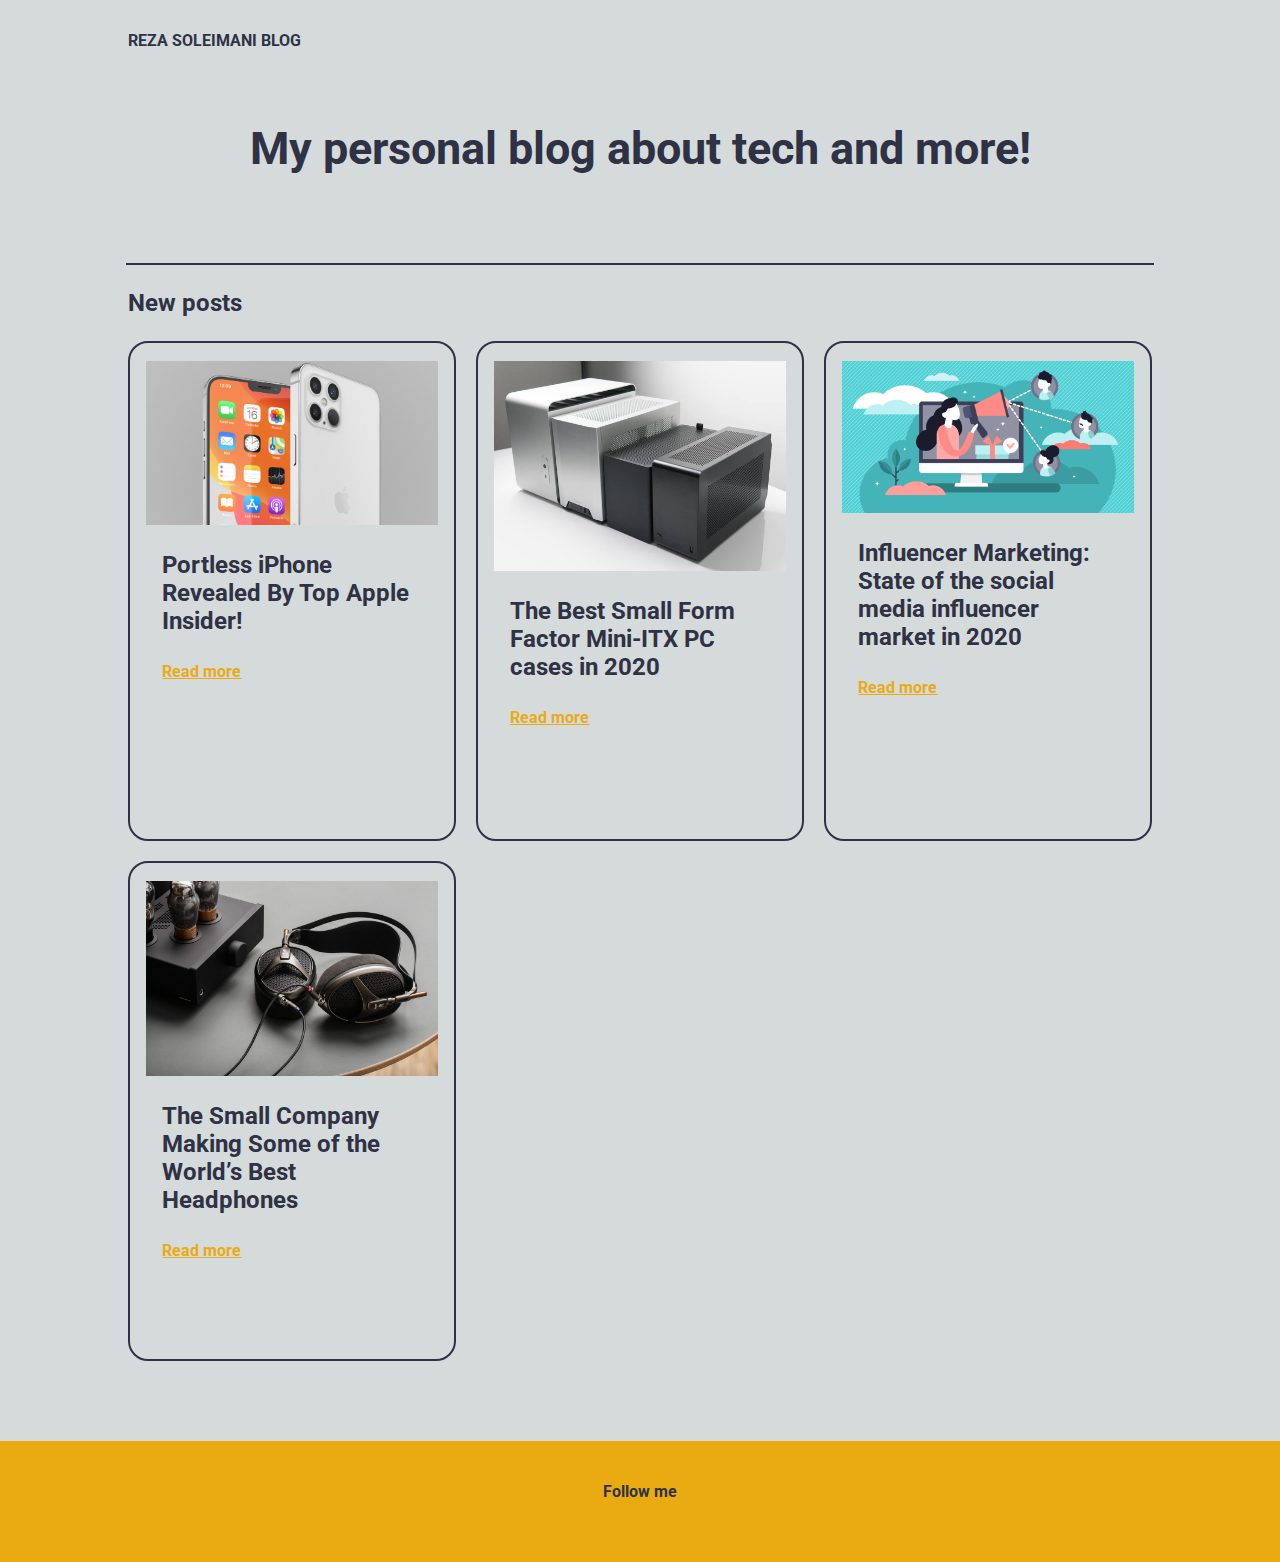
<file: index.html>
<!DOCTYPE html>
<html>
    <head>
        <meta charset="utf-8" />
        <title>Reza's personal blog</title>
        <meta name="description" content="My personal blog"/>
        <meta name="viewport" content="width=device-width, initial-scale=1.0">
        <link rel="stylesheet" type="text/css" href="css/main.css" />
        <link href="https://fonts.googleapis.com/css2?family=Roboto:ital@1&display=swap" rel="stylesheet">
        <!-- <script src="https://kit.fontawesome.com/e6b6c3f0b6.js" crossorigin="anonymous"></script> -->
    </head>
    
    <body>
        <div id="home-container">
         <header> <a class="no-underline" href="index.html"> <h4> REZA SOLEIMANI BLOG </h4> </a> </header>
         <div class="title-about"> <h1> My personal blog about tech and more!</h1> </div>

         <span class="line"></span>

         <div class="news-title"> <h3> New posts </h3> </div>

         <div id="cards">
            <div class="card-item card-1">
                <p class="my-images"><img src="images/iPhone 12.jpg"/></p>
                <div class="card-content"> 
                   <h3> Portless iPhone Revealed By Top Apple Insider!</h3>
                   <a class="underline" href="blog-post.html"><h5>Read more</h5></a>
                </div>
            </div>
   
            <div class="card-item card-2">
                <p class="my-images"><img src="images/SFF-cases.png"/></p>
                <div class="card-content"> 
                   <h3> The Best Small Form Factor Mini-ITX PC cases in 2020 </h3>
                   <a class="underline" href="blog-post.html"><h5>Read more</h5></a>
                </div>
            </div>
           
            <div class="card-item card-3">
                <p class="my-images"><img src="images/InfluencerMarketing.jpg"/></p>
                <div class="card-content">
                    <h3> Influencer Marketing: State of the social media influencer market in 2020 </h3>
                   <a class="underline" href="blog-post.html"><h5>Read more</h5></a>
                </div>
            </div>
   
            <div class="card-item card-4">
                <p class="my-images"><img src="images/Headphone.jpg"/></p>
                <div class="card-content"> 
                  <h3> The Small Company Making Some of the World’s Best Headphones </h3>
                   <a class="underline" href="blog-post.html"><h5>Read more</h5></a>
                </div>
            </div>
         </div>

         <footer class="footer-wrapper">
             <p><h4> Follow me </h4></p>
             <div class="footer-socialmedia"></div>
             <a href="https://github.com/rezaska"><i class="fab fa-github"></i></a>
             <a href="https://www.rezasoleimani.ca"><i class="fas fa-globe"></i></a>
             <a href="https://www.linkedin.com/in/rsoleimani/"><i class="fab fa-linkedin-in"></i></a>
             <a href="https://dribbble.com/rezask"><i class="fab fa-dribbble"></i></a>
         </footer>
        </div>
    </body>

</html>
</file>
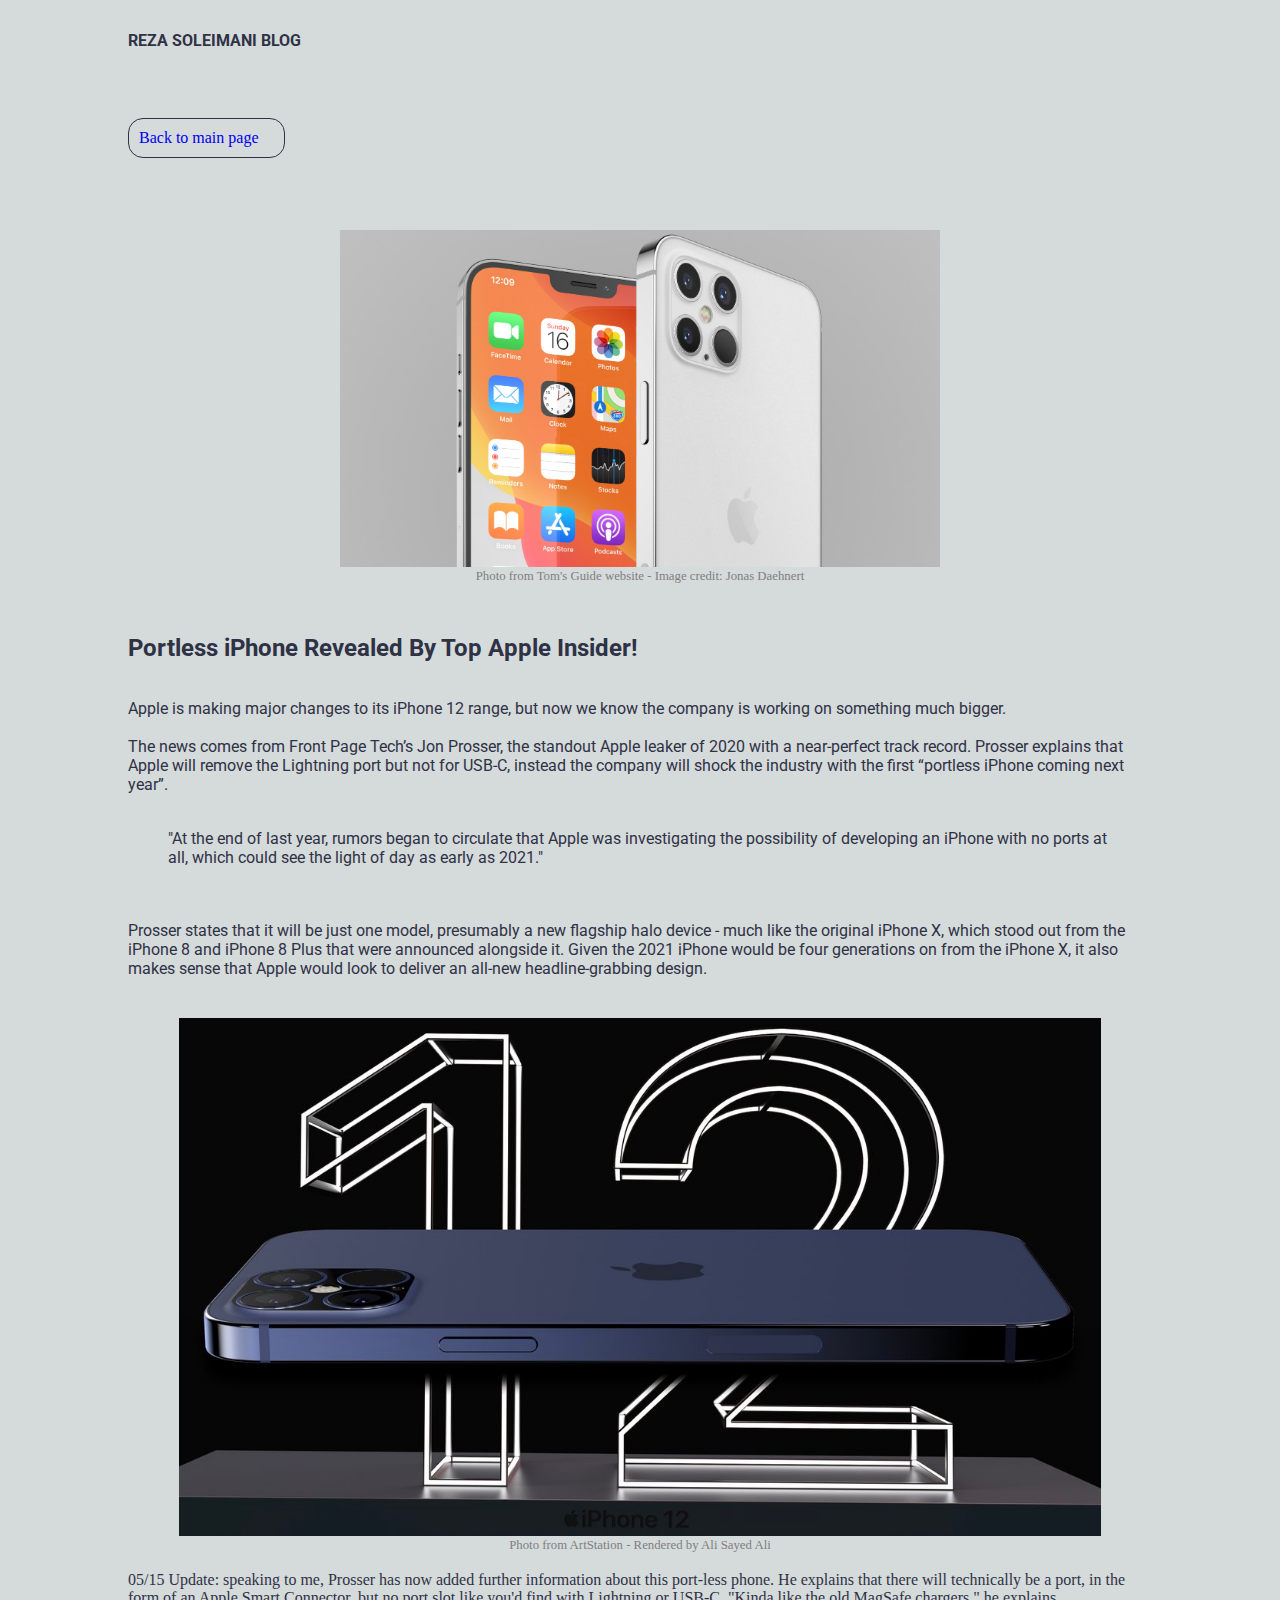
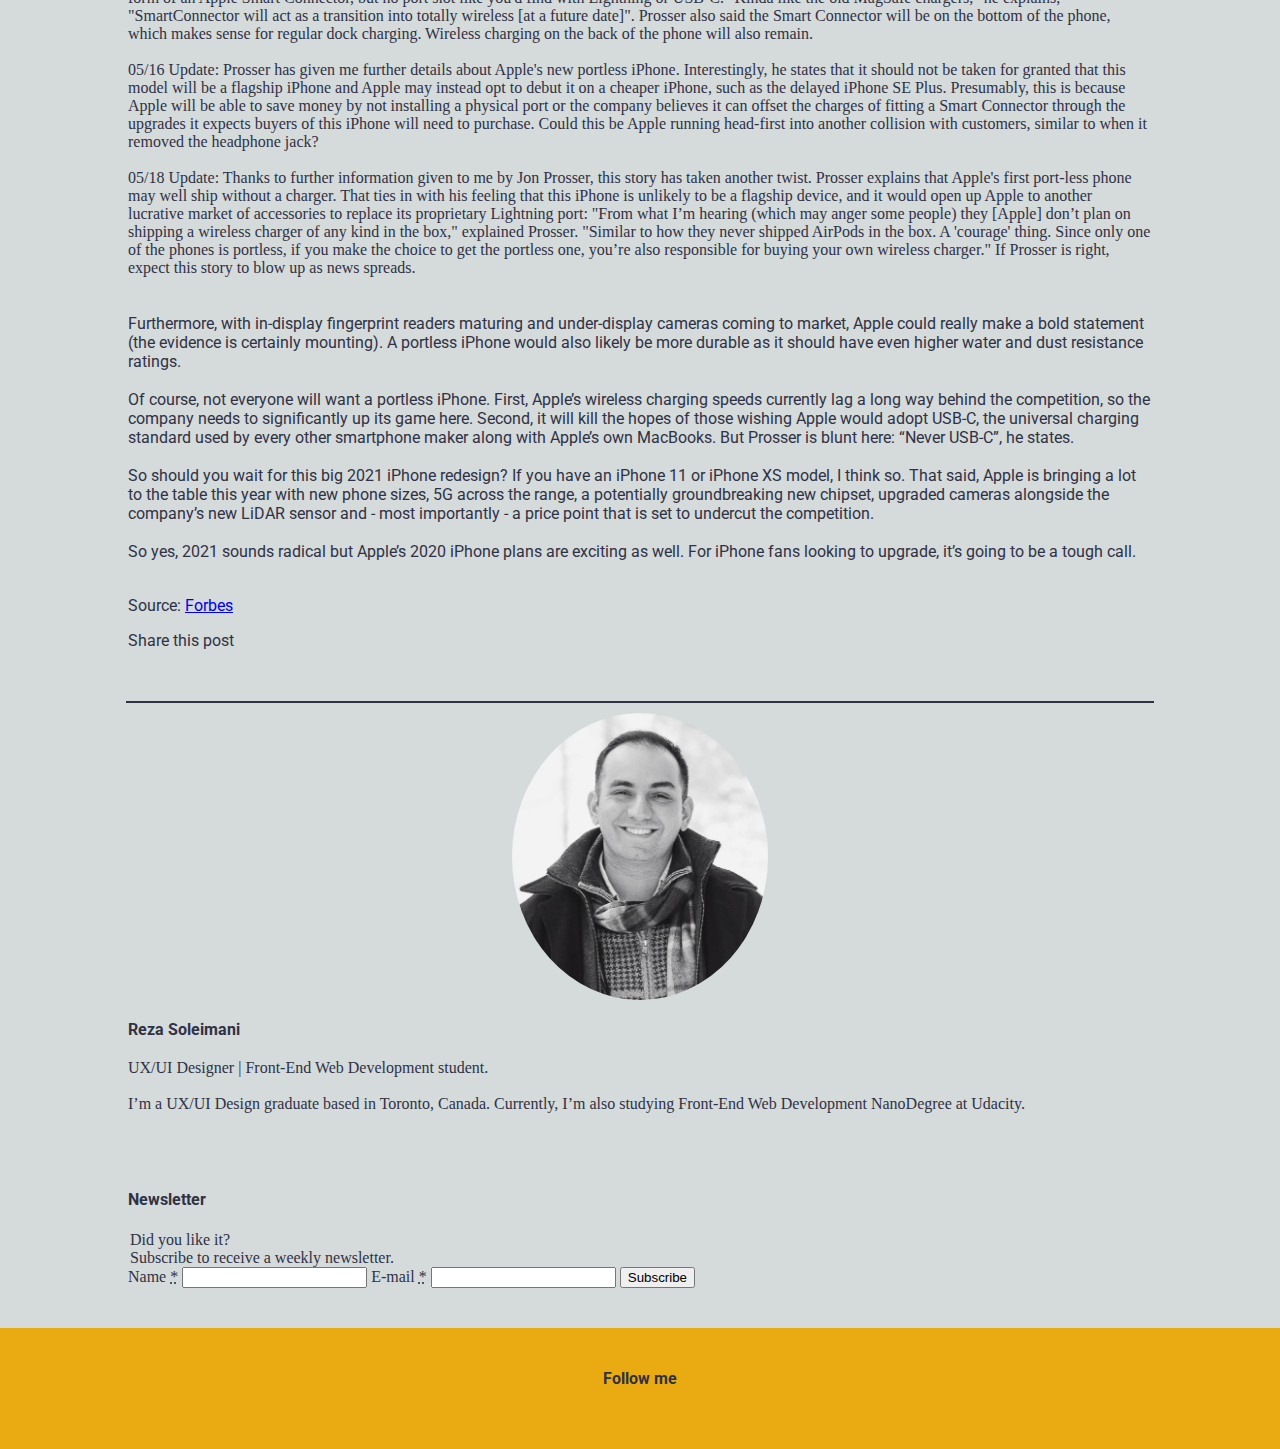
<file: blog-post.html>
<!DOCTYPE html>
<html>
    <head>
        <meta charset="utf-8" />
        <title>Reza's personal blog</title>
        <meta name="description" content="My personal blog"/>
        <meta name="viewport" content="width=device-width, initial-scale=1.0">
        <link rel="stylesheet" type="text/css" href="css/main.css" />
        <link href="https://fonts.googleapis.com/css2?family=Roboto:ital@1&display=swap" rel="stylesheet">
        <!-- <script src="https://kit.fontawesome.com/e6b6c3f0b6.js" crossorigin="anonymous"></script> -->
    </head>
    
    <body>
        <div id="post-container" >
        <header> <a class="no-underline" href="index.html"> <h4> REZA SOLEIMANI BLOG </h4> </a> </header>

        <br><br>

        <nav id="nav">
            <div class="back-button">
                <i class="fas fa-chevron-left"></i>
                <a class="no-underline" href="index.html"> <h7> Back to main page </h7> </a>
            </div>
        </nav>

        <br><br><br>
        <figure>
            <img class="image-header" src="images/iPhone 12.jpg"/>
            <figcaption>Photo from Tom's Guide website - Image credit: Jonas Daehnert</figcaption>
        </figure>
        
        <article>
            <h3> Portless iPhone Revealed By Top Apple Insider!</h3>
            <h6>
                
                Apple is making major changes to its iPhone 12 range, but now we know the company is working on something much bigger. 
                <br><br> The news comes from Front Page Tech’s Jon Prosser, the standout Apple leaker of 2020 with a near-perfect track record. 
                Prosser explains that Apple will remove the Lightning port but not for USB-C, instead the company will shock the industry with the first “portless iPhone coming next year”. 
                <br><br>
                <blockquote cite="https://www.macworld.com/article/3529890/portless-iphone.html">
                    "At the end of last year, rumors began to circulate that Apple was investigating the possibility of developing an iPhone with no ports at all, which could see the light of day as early as 2021."
                </blockquote>
                <br><br>
                Prosser states that it will be just one model, presumably a new flagship halo device - much like the original iPhone X, which stood out from the iPhone 8 and iPhone 8 Plus that were announced alongside it. 
                Given the 2021 iPhone would be four generations on from the iPhone X, it also makes sense that Apple would look to deliver an all-new headline-grabbing design.
                <br> </h6>

                <img class="post-image" src="images/iPhone 12-1.jpg"/>
                <figcaption>Photo from ArtStation - Rendered by Ali Sayed Ali</figcaption>

                <br>

                <h7>05/15 Update: speaking to me, Prosser has now added further information about this port-less phone. 
                    He explains that there will technically be a port, in the form of an Apple Smart Connector, but no port slot like you'd find with Lightning or USB-C. 
                    "Kinda like the old MagSafe chargers," he explains, "SmartConnector will act as a transition into totally wireless [at a future date]". 
                    Prosser also said the Smart Connector will be on the bottom of the phone, which makes sense for regular dock charging. 
                    Wireless charging on the back of the phone will also remain.
                    <br><br>

                    05/16 Update: Prosser has given me further details about Apple's new portless iPhone. 
                    Interestingly, he states that it should not be taken for granted that this model will be a flagship iPhone and Apple may instead opt to debut it on a cheaper iPhone, such as the delayed iPhone SE Plus. 
                    Presumably, this is because Apple will be able to save money by not installing a physical port or the company believes it can offset the charges of fitting a Smart Connector through the upgrades it expects buyers of this iPhone will need to purchase. 
                    Could this be Apple running head-first into another collision with customers, similar to when it removed the headphone jack?
                    <br><br>
                    05/18 Update: Thanks to further information given to me by Jon Prosser, this story has taken another twist. 
                    Prosser explains that Apple's first port-less phone may well ship without a charger. 
                    That ties in with his feeling that this iPhone is unlikely to be a flagship device, and it would open up Apple to another lucrative market of accessories to replace its proprietary Lightning port: "From what I’m hearing (which may anger some people) they [Apple] don’t plan on shipping a wireless charger of any kind in the box," explained Prosser. 
                    "Similar to how they never shipped AirPods in the box. A 'courage' thing. 
                    Since only one of the phones is portless, if you make the choice to get the portless one, you’re also responsible for buying your own wireless charger." 
                    If Prosser is right, expect this story to blow up as news spreads.</h7>

                <br>

                <h6>Furthermore, with in-display fingerprint readers maturing and under-display cameras coming to market, Apple could really make a bold statement (the evidence is certainly mounting). 
                    A portless iPhone would also likely be more durable as it should have even higher water and dust resistance ratings. 
                    
                    <br><br>
                
                    Of course, not everyone will want a portless iPhone.
                    
                    First, Apple’s wireless charging speeds currently lag a long way behind the competition, so the company needs to significantly up its game here. 
                    Second, it will kill the hopes of those wishing Apple would adopt USB-C, the universal charging standard used by every other smartphone maker along with Apple’s own MacBooks. 
                    But Prosser is blunt here: “Never USB-C”, he states. 

                    <br><br>

                    So should you wait for this big 2021 iPhone redesign? 
                    If you have an iPhone 11 or iPhone XS model, I think so. 
                    That said, Apple is bringing a lot to the table this year with new phone sizes, 5G across the range, a potentially groundbreaking new chipset, upgraded cameras alongside the company’s new LiDAR sensor and - most importantly - a price point that is set to undercut the competition. 
                    
                    <br><br>

                    So yes, 2021 sounds radical but Apple’s 2020 iPhone plans are exciting as well. 
                    For iPhone fans looking to upgrade, it’s going to be a tough call.

                    <br><br>

                    <p>Source: <a href="https://www.forbes.com/sites/gordonkelly/2020/05/14/apple-2021-iphone-design-release-cameras-notch-touch-id-upgrade-iphone-12-iphone-11-pro-max/#2a48f7d341ea">Forbes</a></p>

                    <div class="post-social-media"> Share this post
                        <a href="#"><i class="fab fa-facebook"></i></a>
                        <a href="#"><i class="fab fa-twitter"></i></a>
                        <a href="#"><i class="fab fa-linkedin-in"></i></a>
                    </div>
                </h6>
        </article>
        
        <span class="line"></span>

        <section class="author-wrapper">
            <img class="author-avatar" src="images/Reza.png" alt="Photo of Reza Soleimani">
            <h4 class="author-name">Reza Soleimani</h4>
            <p class="author-role"> UX/UI Designer | Front-End Web Development student.
            <br><br>
            I’m a UX/UI Design graduate based in Toronto, Canada. Currently, I’m also studying Front-End Web Development NanoDegree at Udacity. 
            </p>
        </section>

        <br><br>

        <div id="newsletter">
        <form>
            <h4>Newsletter</h4>
            <legend>Did you like it?<br>Subscribe to receive a weekly newsletter.</legend>
            <label for="name">Name <abbr title="required" aria-label="required">*</abbr></label>
            <input type="text" id="name" name="user_name">
            <label for="name">E-mail <abbr title="required" aria-label="required">*</abbr></label>
            <input type="text" id="name" name="user_name">
            <button type="submit">Subscribe</button>
        </form>
        </div>

        <footer class="footer-wrapper">
            <p><h4> Follow me </h4></p>
            <div class="footer-socialmedia"></div>
            <a href="https://github.com/rezaska"><i class="fab fa-github"></i></a>
            <a href="https://www.rezasoleimani.ca"><i class="fas fa-globe"></i></a>
            <a href="https://www.linkedin.com/in/rsoleimani/"><i class="fab fa-linkedin-in"></i></a>
            <a href="https://dribbble.com/rezask"><i class="fab fa-dribbble"></i></a>
        </footer>
      </div>
    </body>

    

</html>
</file>
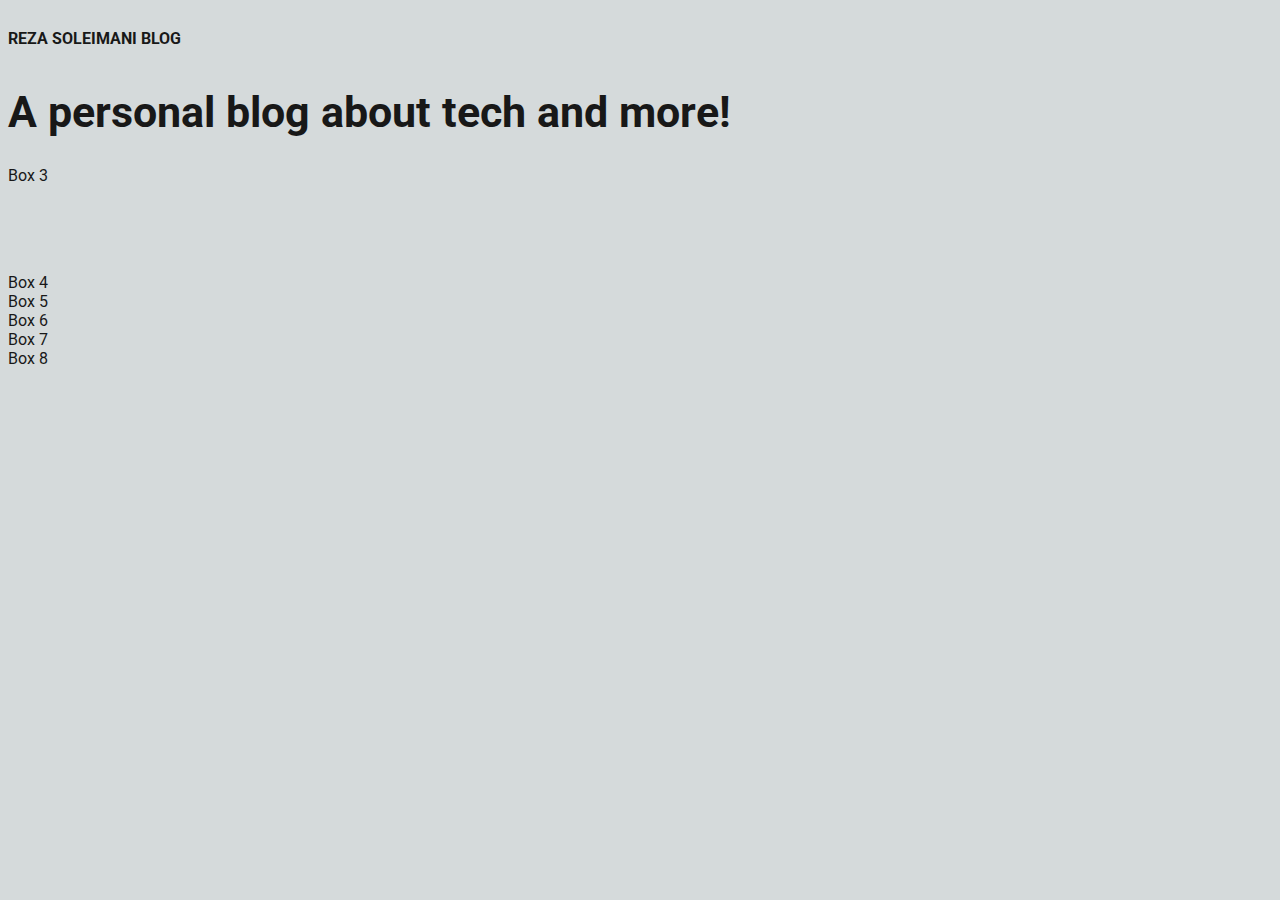
<file: Personal Blog Website.html>
<!DOCTYPE html>
<html>
    <head>
        <meta charset="utf-8" />
        <title>Template Title!</title>
        <meta name="description" content="Example"/>

        <link rel="stylesheet" href="Personal Blog Website.css" />
        <link href="https://fonts.googleapis.com/css2?family=Jost&family=Roboto&display=swap" rel="stylesheet">
    </head>
    
    <body>
    <div class= "container"> 
        <div class= "header"> <h4>REZA SOLEIMANI BLOG</h4> </div>
        <div class="feature"> <h1> A personal blog about tech and more!</h1> </div>
        <div class= "box" id="three"> Box 3 </div>
        <div class= "box" id="four"> Box 4 </div>
        <div class= "box" id="five"> Box 5 </div>
        <div class= "box" id="six"> Box 6 </div>
        <div class= "box" id="seven"> Box 7 </div>
        <div class= "box" id="eight"> Box 8 </div>
    </div>
    </body>

</html>
</file>
<file: css/main.css>
@import 'core.css';
@import 'home.css';
@import 'post.css';
@import 'responsive.css';
</file>
<file: Personal Blog Website.css>
body {
  background: #D5DADB;
  color: #181818;
}

h1{
  font-family: -apple-system, BlinkMacSystemFont, 'Segoe UI', Roboto, Oxygen, Ubuntu, Cantarell, 'Open Sans', 'Helvetica Neue', sans-serif;
  font-size: 43px;
  color: #181818;
}

h2{
  font-family: -apple-system, BlinkMacSystemFont, 'Segoe UI', Roboto, Oxygen, Ubuntu, Cantarell, 'Open Sans', 'Helvetica Neue', sans-serif;
  font-size: 35px
}

h3{
  font-family: -apple-system, BlinkMacSystemFont, 'Segoe UI', Roboto, Oxygen, Ubuntu, Cantarell, 'Open Sans', 'Helvetica Neue', sans-serif;
  font-size: 25px
}

h4{
  font-family: -apple-system, BlinkMacSystemFont, 'Segoe UI', Roboto, Oxygen, Ubuntu, Cantarell, 'Open Sans', 'Helvetica Neue', sans-serif;
  font-size: 16px
}

.feature{
  border: 1px #181818;
}

.box{
    font-family: 'Roboto', sans-serif;
  }

.container { 
  display: grid;
  width: ;
  height: ;
  margin: auto;
  grid-template-columns: 850px;
  grid-template-rows: 50px 1fr 1fr;
  grid-template-areas: 
  "hd"
  "feat"
  "main"
  "ft";
}

.header{
  grid-area: hd;
}

.feature{
  grid-area: feat;
}

.main{
  grid-area: main;
}

.footer{
  grid-area: ft;
}
</file>
